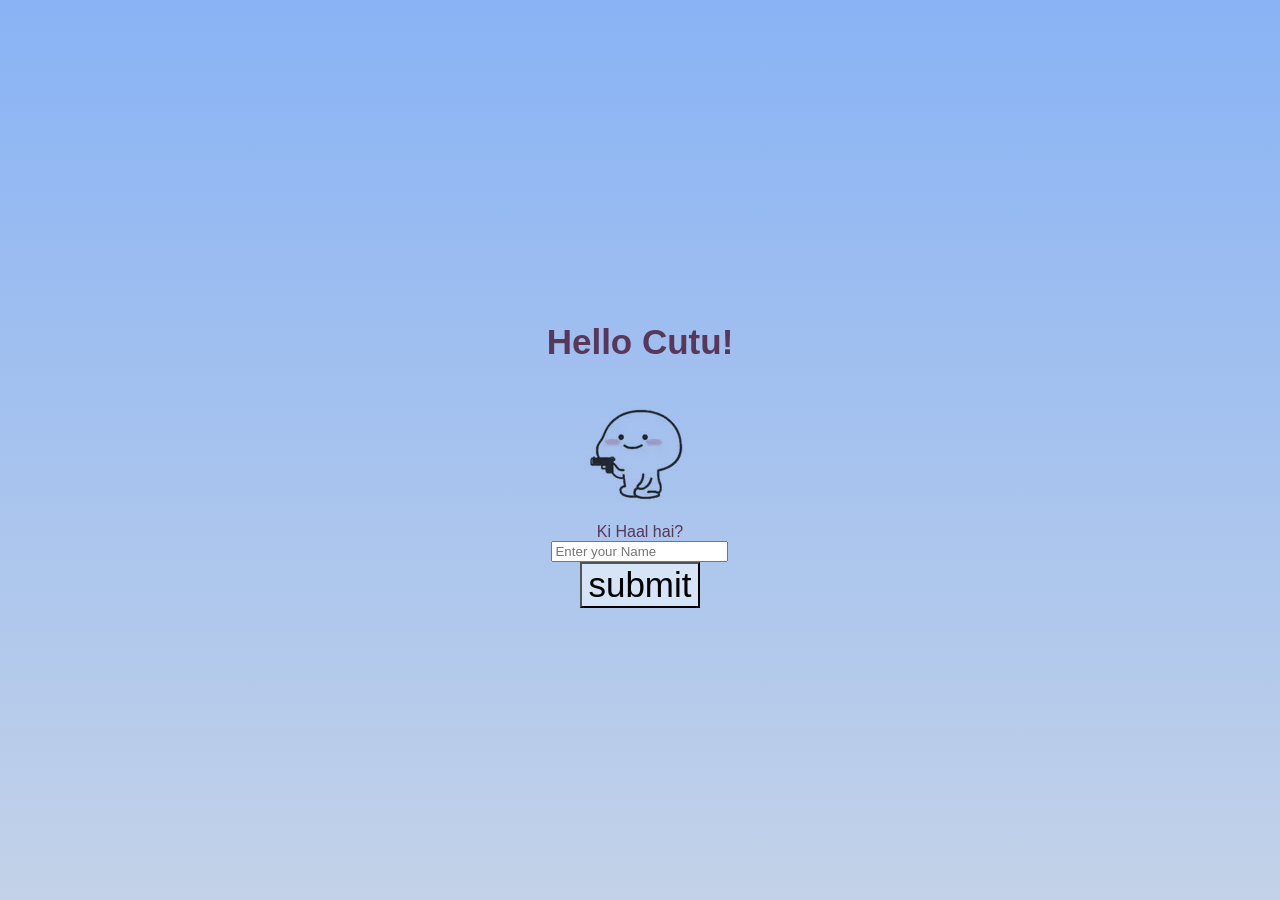
<file: index.html>
<!DOCTYPE html>
<html lang="en">
    <head>
        <title>Hi You!!</title>
        <meta charset="UTF-8">
        <meta http-equiv="X-UA-Compatible" content="IE=edge">
        <meta name="viewport" content="width=device-width, initial-scale=1.0">
        <link rel="stylesheet" href="index.css">
    </head>
    <body>
        <div class="main">
            <div class="Hey">
                <h2 style="font-size:35px;" >Hello Cutu!</h2>
                <div class="gun">
                    <img src="gun.png">
                </div>
                    <form id="Name" method="post">
                        <label>Ki Haal hai?</label>
                        <br>
                        <input type="text" name = "fname" id="name" placeholder="Enter your Name">
                    </form>
                    <a href="page2.html">
                        <button style="font-size:35px; background-color: #D5E5F7;">submit</button>
                    </a>
            </div>
        </div>
    </body>
</html>
</file>
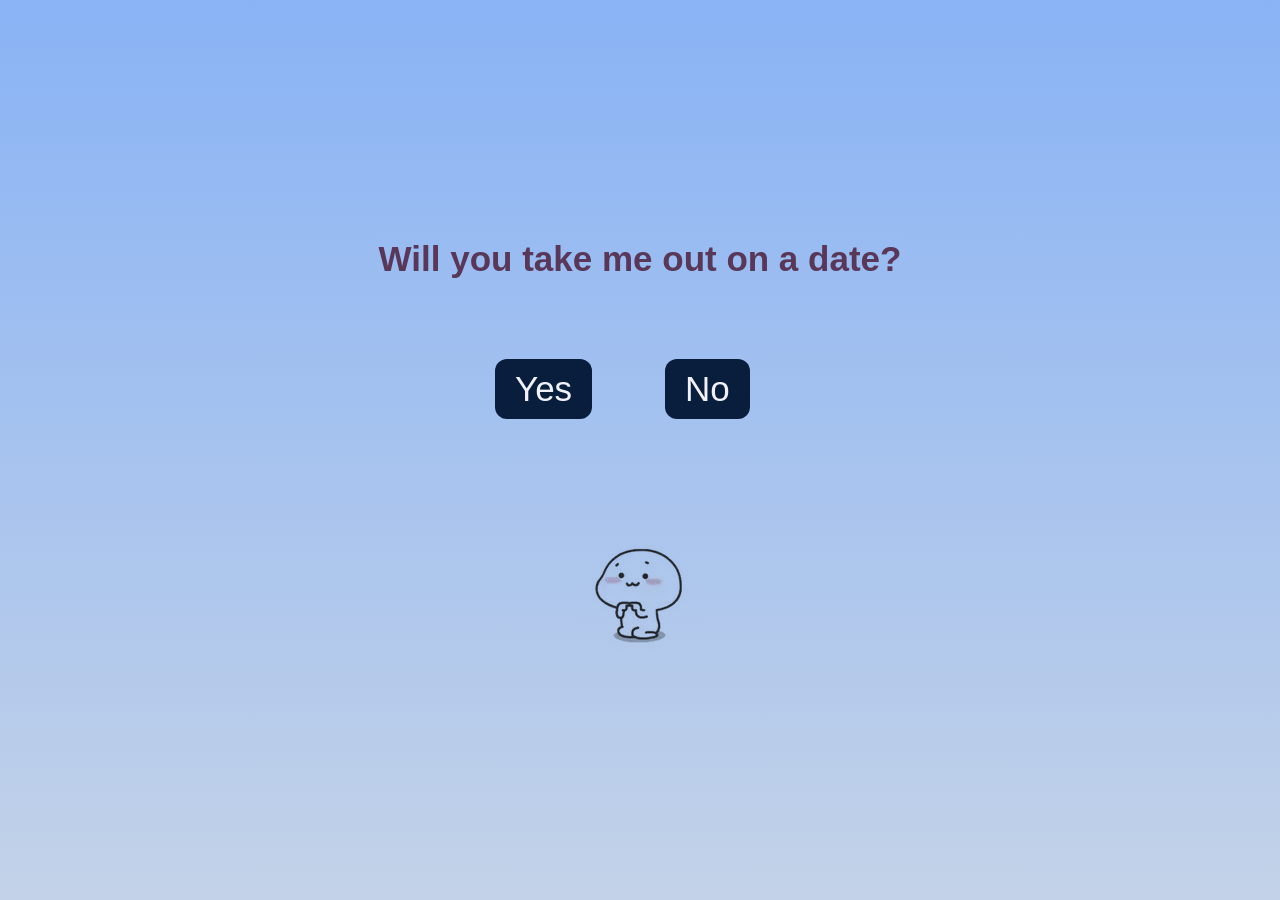
<file: page2.html>
<!DOCTYPE html>
<html lang="en">
<head>
    <meta charset="UTF-8">
    <meta name="viewport" content="width=device-width, initial-scale=1.0">
    <title>Hi You!!</title>

    <style>
        body {
            margin: 0;
            min-height: 100vh;
            display: flex;
            align-items: center;
            justify-content: center;
            color: #583759;
            font-family: Arial, sans-serif;
            text-align: center;
            background: linear-gradient(to top, #C3D2E8, #89B3F5);
        }

        .main {
            display: flex;
            flex-direction: column;
            align-items: center;
            gap: 30px;
        }

        .Hey label {
            font-size: 35px;
            font-weight: bold;
        }

        #buttonArea {
            position: relative;
            width: 450px;
            height: 180px;
            margin: 20px auto;
        }

        .yes-btn,
        #moveButton {
            font-size: 35px;
            background-color: #091E3D;
            color: #F0F1FC;
            border: none;
            border-radius: 12px;
            padding: 10px 20px;
            cursor: pointer;
        }

        .yes-btn {
            position: absolute;
            left: 80px;
            top: 60px;
        }

        #moveButton {
            position: absolute;
            left: 250px;
            top: 60px;
            transition: left 0.15s ease, top 0.15s ease;
        }

        .slideshow-container {
            width: 300px;
        }

        .mySlides {
            display: none;
            mix-blend-mode: multiply;
            opacity: 0.9;
        }

        .mySlides img {
            width: 100%;
            max-width: 128px;
            height: auto;
            border-radius: 15px;
        }
    </style>
</head>
<body>

    <div class="main">

        <div class="Hey">
            <label>Will you take me out on a date?</label>

            <div id="buttonArea">

                <a href="page3.html">
                    <button class="yes-btn">Yes</button>
                </a>

                <button
                    id="moveButton"
                    onmouseover="moveButton()"
                    ontouchstart="moveButton()"
                    onmousedown="moveButton()">
                    No
                </button>

            </div>

            <audio id="moveSound" preload="auto">
                <source src="Aww.mp3" type="audio/mp3">
            </audio>
        </div>

        <div class="slideshow-container">
            <div class="mySlides">
                <img src="cutu1.png" alt="Image 1">
            </div>

            <div class="mySlides">
                <img src="cutu2.png" alt="Image 2">
            </div>
        </div>

    </div>

    <script>
        function moveButton() {
            const button = document.getElementById("moveButton");
            const area = document.getElementById("buttonArea");

            const maxX = area.clientWidth - button.offsetWidth;
            const maxY = area.clientHeight - button.offsetHeight;

            const randomX = Math.random() * maxX;
            const randomY = Math.random() * maxY;

            button.style.left = randomX + "px";
            button.style.top = randomY + "px";

            playMoveSound();
        }

        function playMoveSound() {
            const sound = document.getElementById("moveSound");

            sound.currentTime = 0;

            sound.play().catch(() => {
                // Ignore autoplay restrictions
            });
        }

        let slideIndex = 0;
        showSlides();

        function showSlides() {
            const slides = document.getElementsByClassName("mySlides");

            for (let i = 0; i < slides.length; i++) {
                slides[i].style.display = "none";
            }

            slideIndex++;

            if (slideIndex > slides.length) {
                slideIndex = 1;
            }

            slides[slideIndex - 1].style.display = "block";

            setTimeout(showSlides, 800);
        }
    </script>

</body>
</html>
</file>
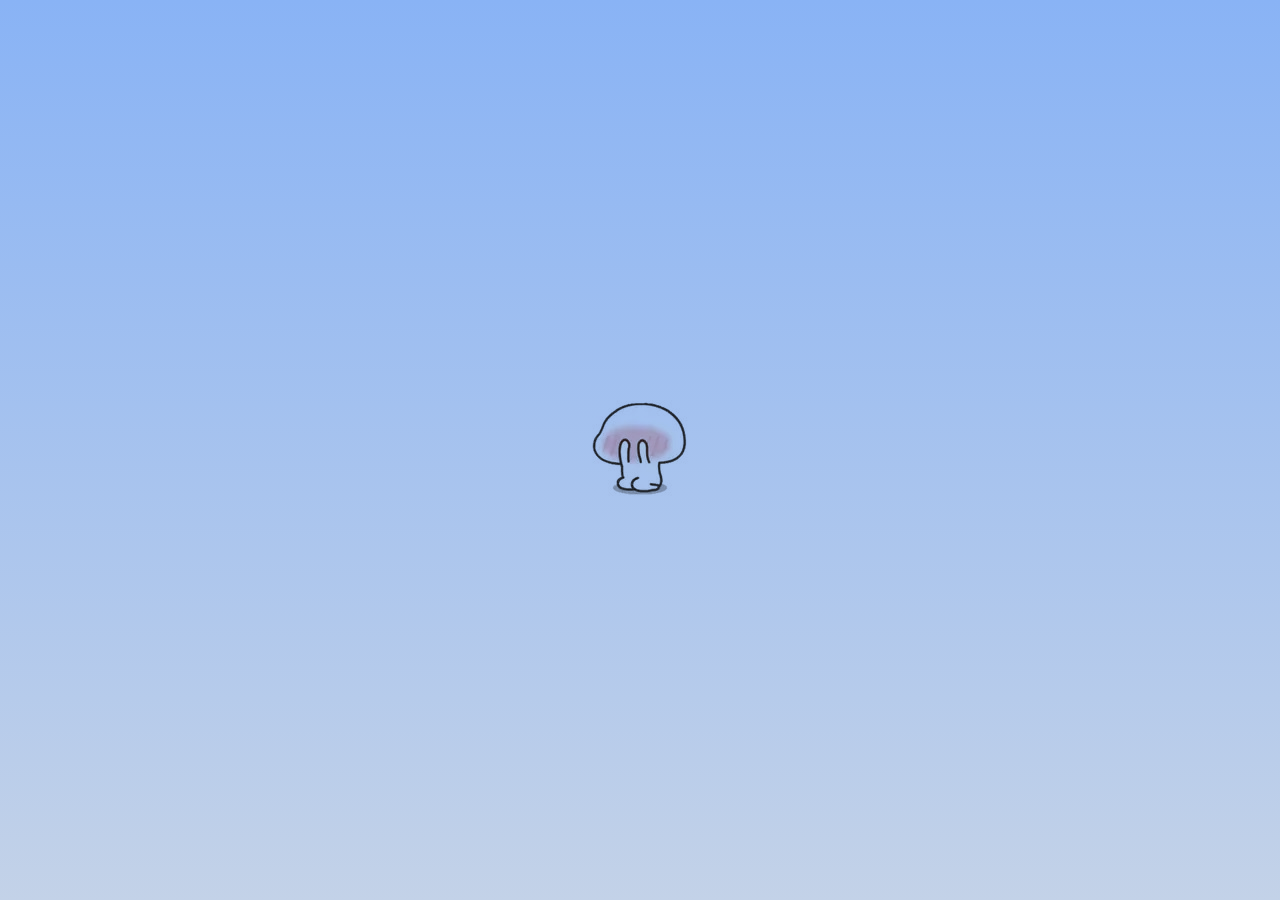
<file: page3.html>
<!DOCTYPE html>
<html lang="en">
    <head>
        <title>Hi You!!</title>
        <meta charset="UTF-8">
        <meta http-equiv="X-UA-Compatible" content="IE=edge">
        <meta name="viewport" content="width=device-width, initial-scale=1.0">
        <link rel="stylesheet" href="index.css">
    </head>
    <body>
            <div class="Animation1">
                <div class="mySlides">
                    <img src="cutu11.png" alt="Image 1">
                </div>

                <div class="mySlides">
                    <img src="cutu13.png" alt="Image 2">
                </div>

                <div class="mySlides">
                    <img src="cutu14.png" alt="Image 2">
                </div>

            </div>   
            <audio id="moveSound" preload="auto">
                <source src="rizz.mp3" type="audio/mp3">
                Your browser does not support the audio element.
            </audio>
            <script>
                let slideIndex = 0;
                showSlides();
                playMoveSound();
                // var audio = document.getElementById('moveSound');
                // audio.loop = true;
                // audio.play();


                function playMoveSound() {
                    var sound = document.getElementById("moveSound");
                    sound.play();
                }
            
                function showSlides() {
                let i;
                const slides = document.getElementsByClassName("mySlides");
                
                for (i = 0; i < slides.length; i++) {
                    slides[i].style.display = "none";
                }
            
                slideIndex++;
            
                if (slideIndex > slides.length) {
                    slideIndex = 1;
                }
            
                slides[slideIndex - 1].style.display = "block";
                setTimeout(showSlides, 800); // Change slide every 2000 milliseconds (2 seconds)
                }
                </script>   
    </body>
</html>
</file>
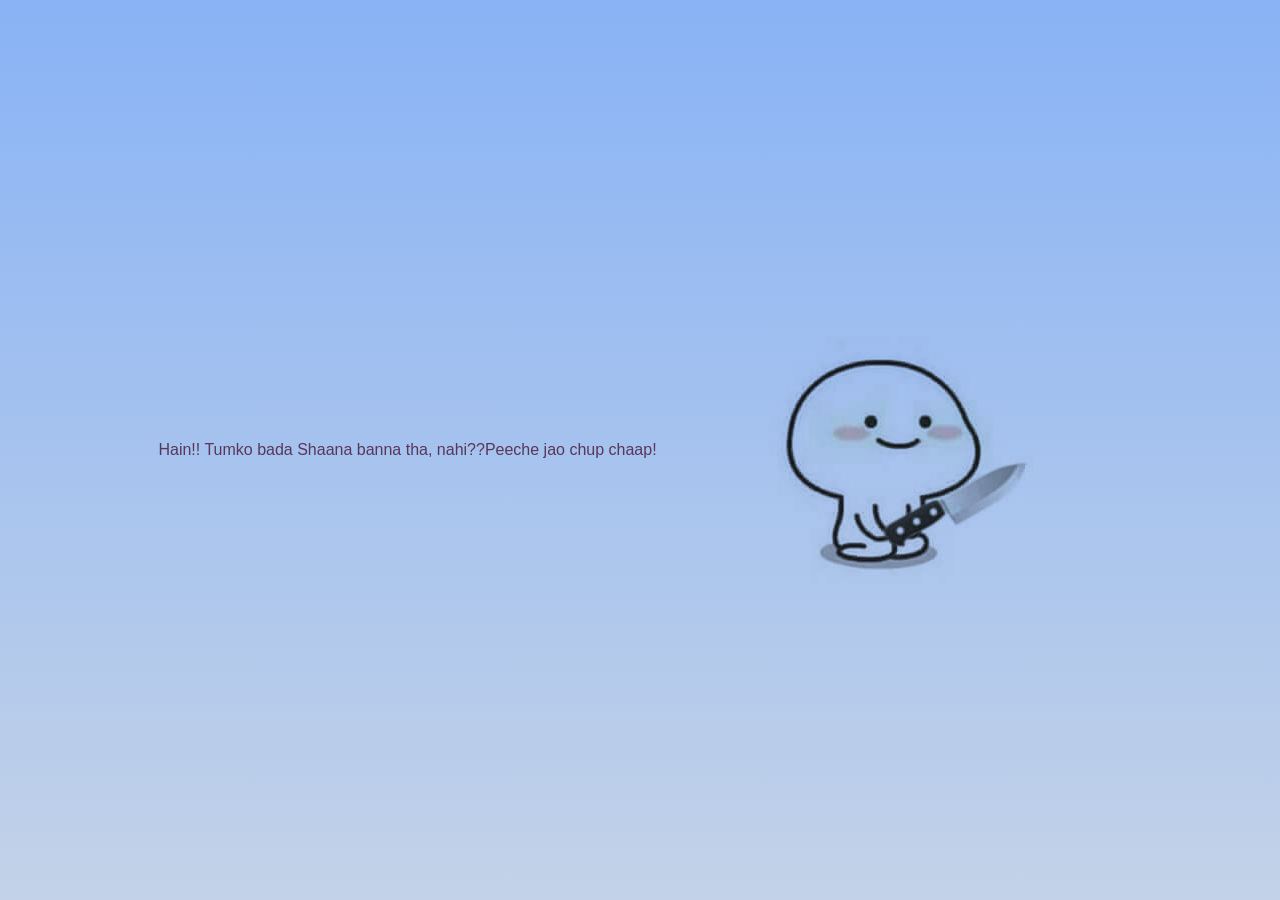
<file: page4.html>
<!DOCTYPE html>
<html lang="en">
    <head>
        <title>Hi You!!</title>
        <meta charset="UTF-8">
        <meta http-equiv="X-UA-Compatible" content="IE=edge">
        <meta name="viewport" content="width=device-width, initial-scale=1.0">
        <link rel="stylesheet" href="index.css">
    </head>
    <body>
        <p> Hain!! Tumko bada Shaana banna tha, nahi??</p>
        <p>Peeche jao chup chaap!</p>
        <div class="knife">
            <img src = "cutu26.jpeg">
        </div>
    </body>
</html>
</file>
<file: index.css>
body{
    margin: 0;
    height: 100vh;
    display: flex;
    align-items: center;
    justify-content: center;
    color: #583759;
    font-family: Arial, sans-serif;
    text-align: center;
    background: linear-gradient(to top,#C3D2E8, #89B3F5);
}
.Hey h2{
    font-size:3rem;
}
.gun{
    mix-blend-mode: multiply;
    opacity: 0.9
}

.mySlides{
    mix-blend-mode: multiply;
    opacity: 0.9;
    transition:ease-in-out;
}

.knife{
    mix-blend-mode: multiply;
    opacity: 0.9;
}
</file>
